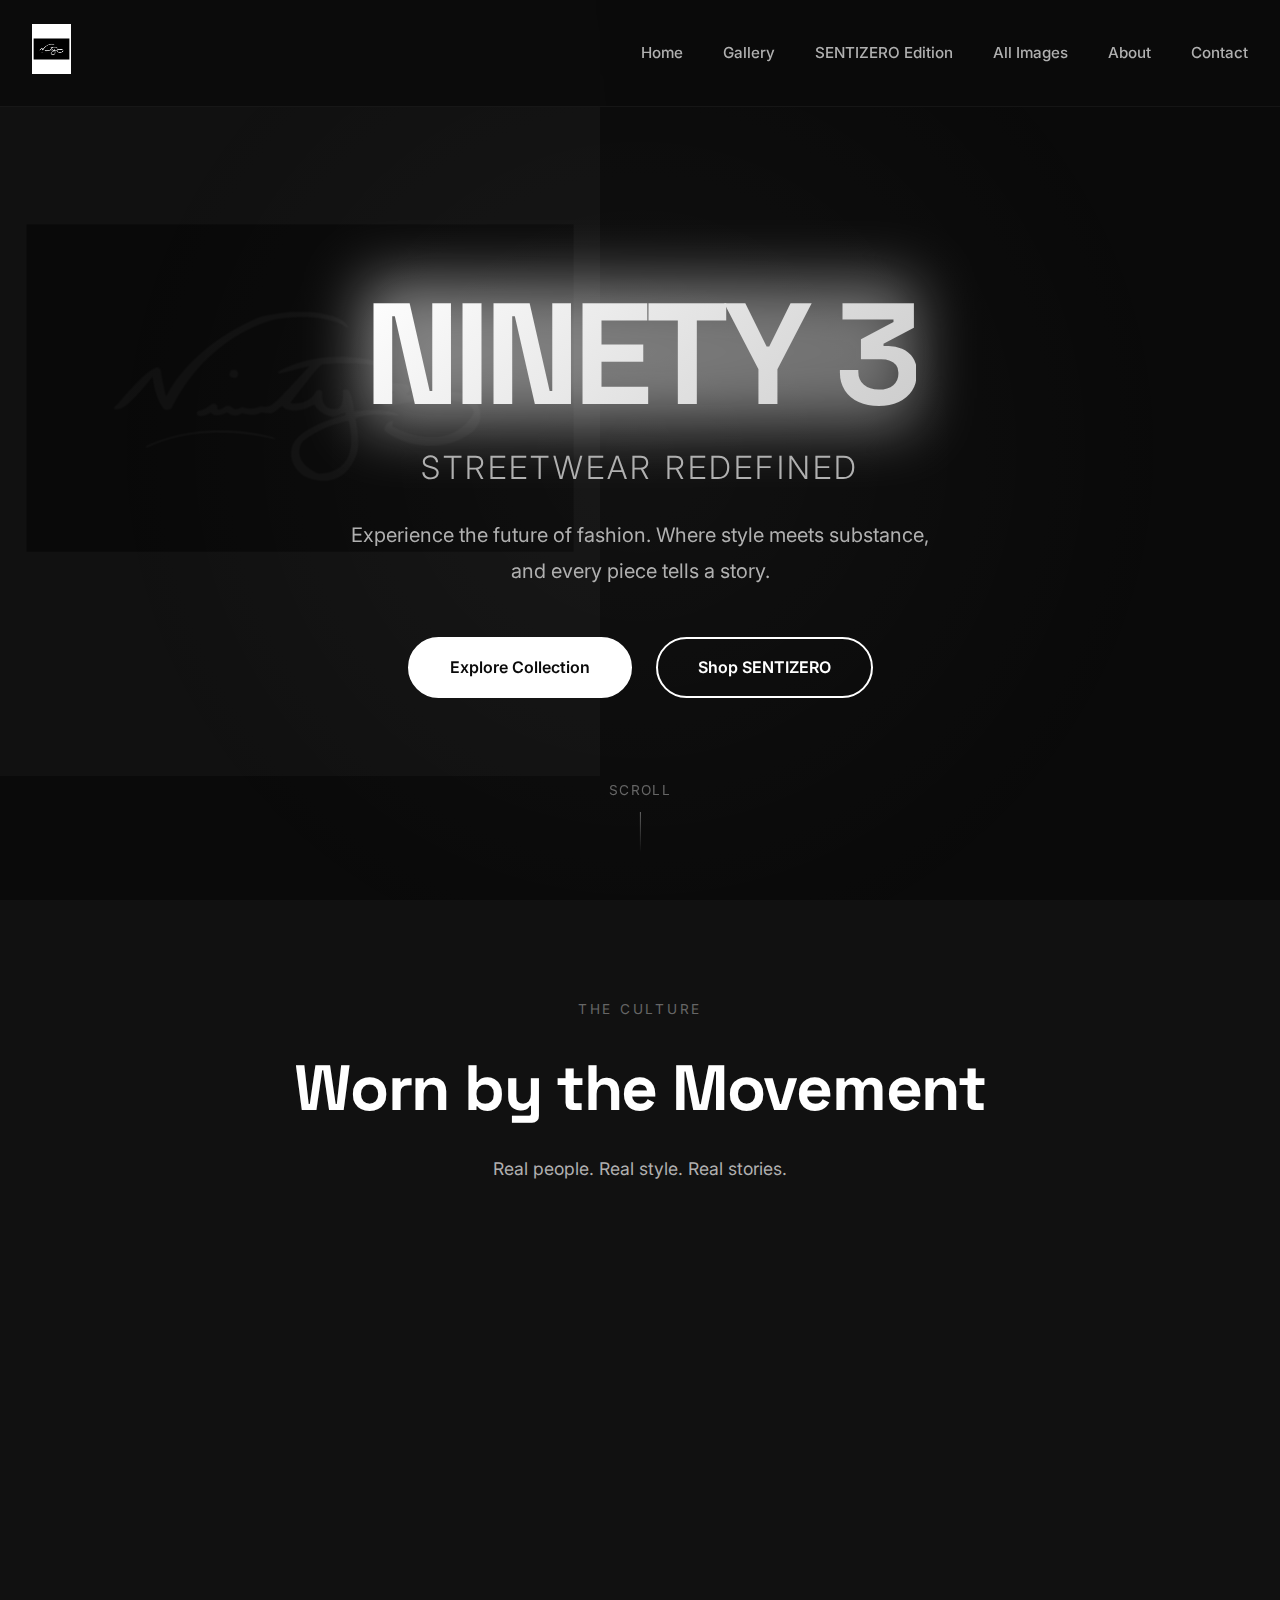
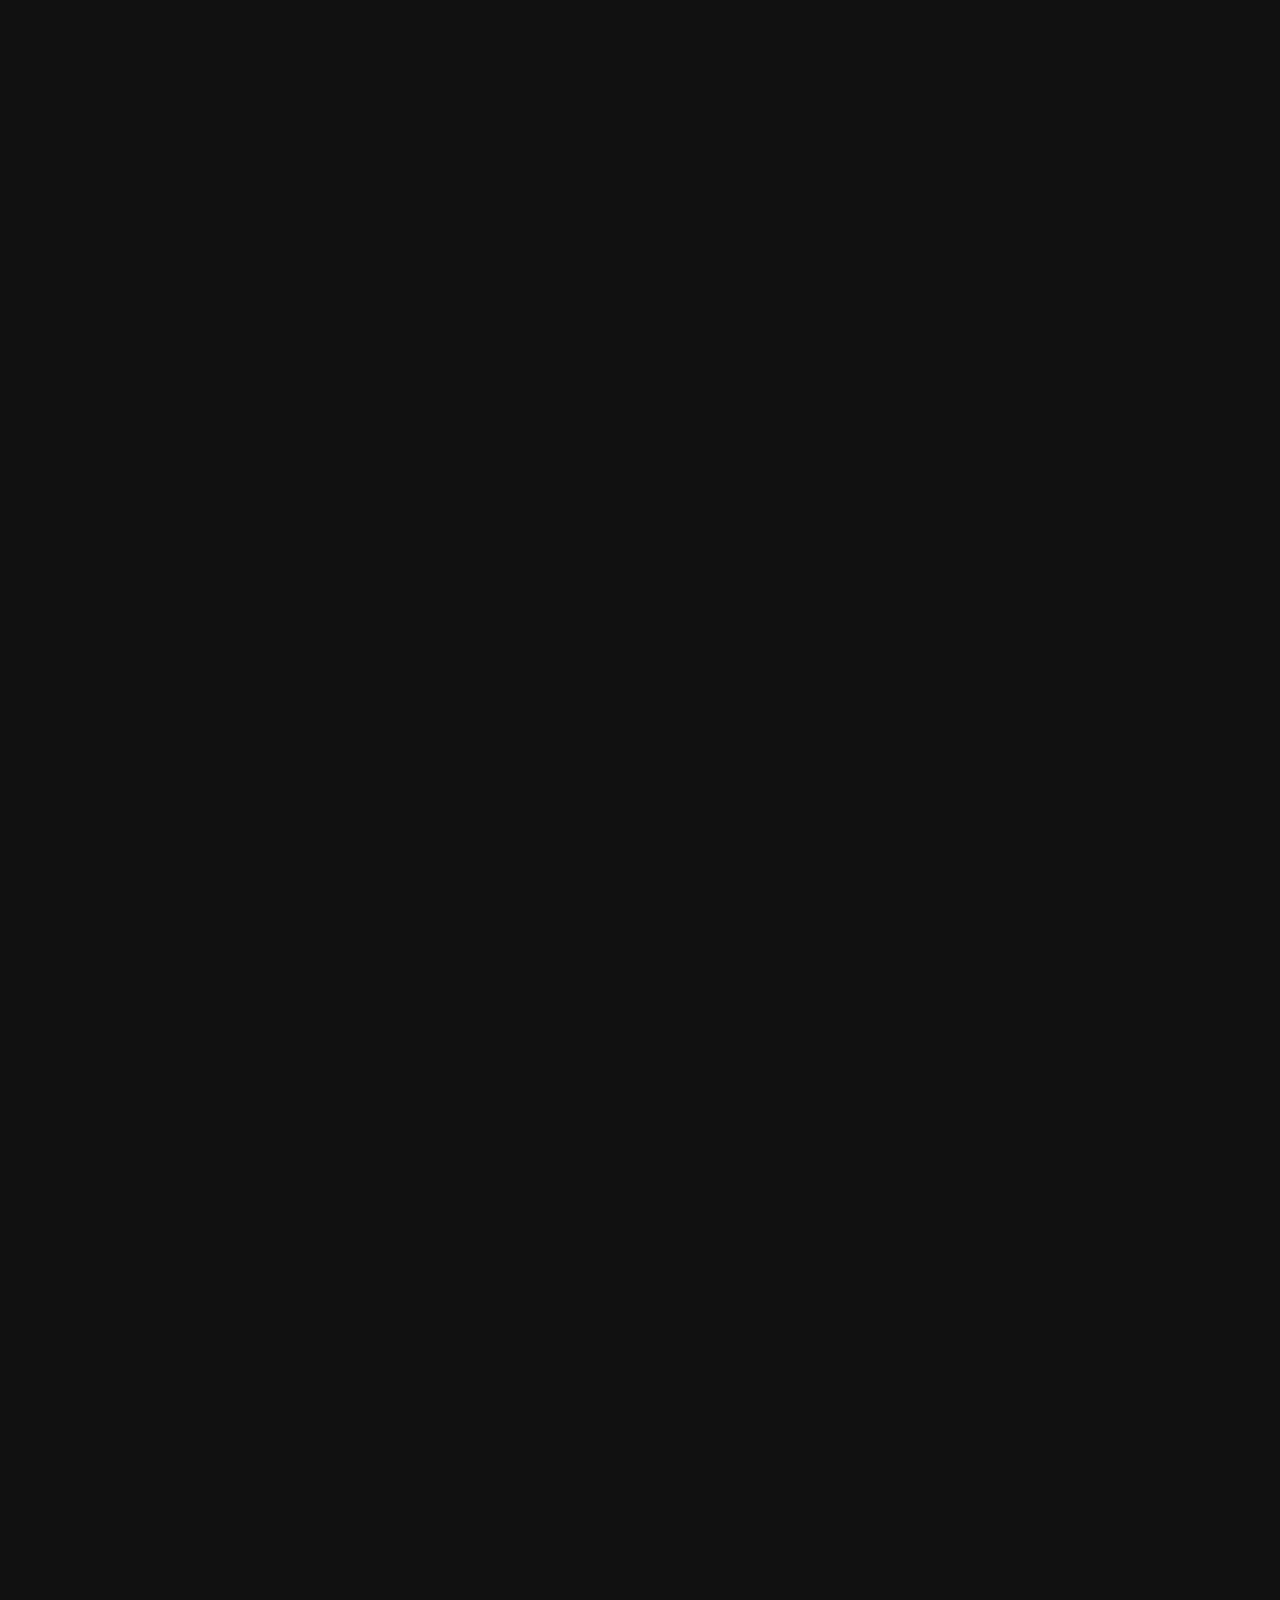
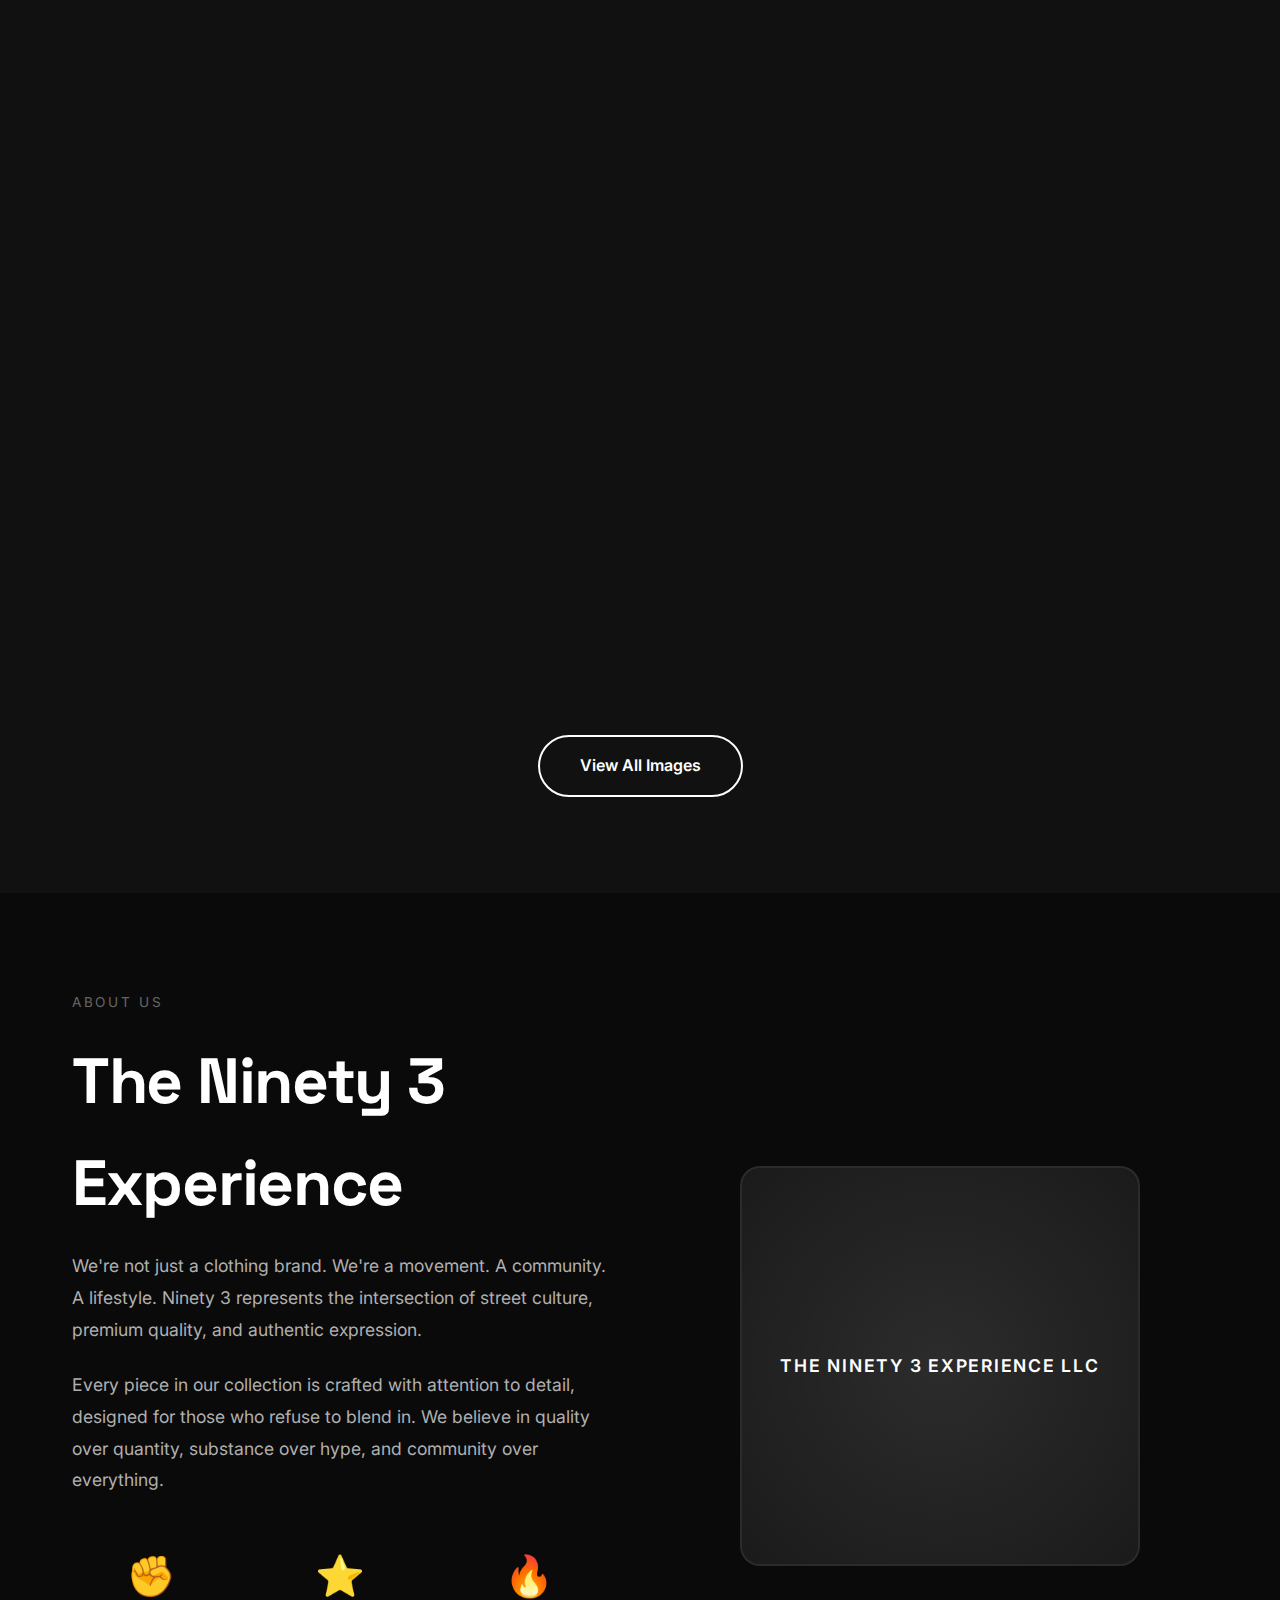
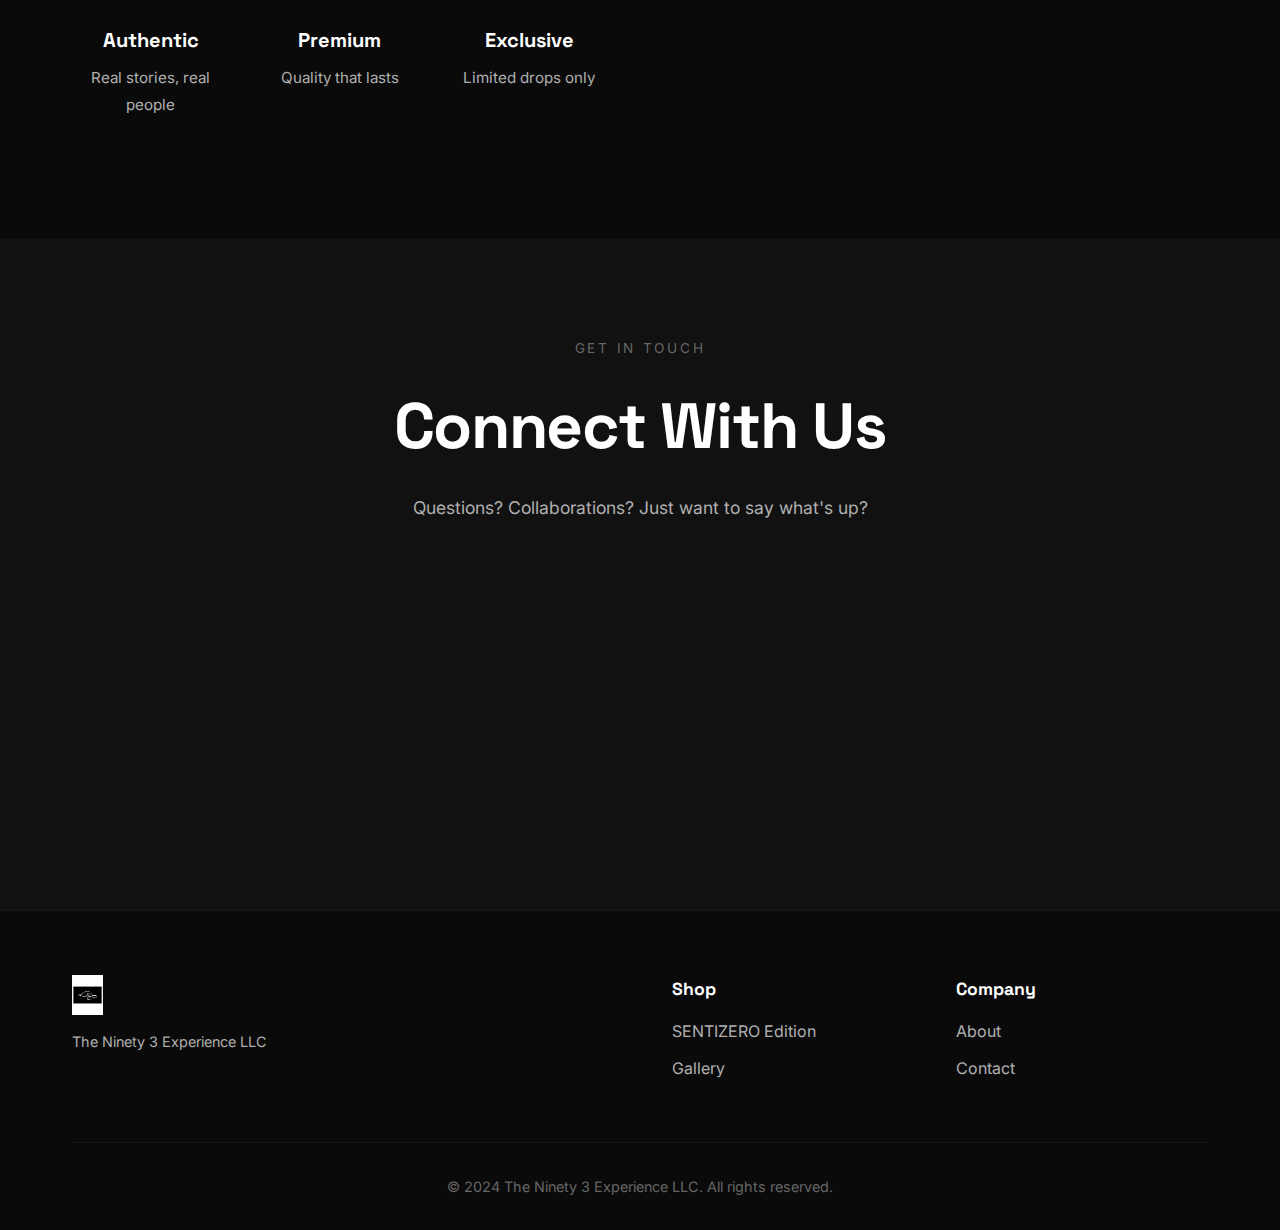
<file: index.html>
<!DOCTYPE html>
<html lang="en">
<head>
    <meta charset="UTF-8">
    <meta name="viewport" content="width=device-width, initial-scale=1.0">
    <title>Ninety 3 - Streetwear Redefined</title>
    <link rel="stylesheet" href="styles.css">
    <link rel="preconnect" href="https://fonts.googleapis.com">
    <link rel="preconnect" href="https://fonts.gstatic.com" crossorigin>
    <link href="https://fonts.googleapis.com/css2?family=Inter:wght@300;400;500;600;700;800;900&family=Space+Grotesk:wght@400;500;600;700&display=swap" rel="stylesheet">
</head>
<body>
    <!-- Navigation -->
    <nav class="navbar">
        <div class="nav-container">
                <div class="logo">
                <a href="index.html"><img src="images/logo.jpg" alt="Ninety 3 Logo" class="logo-image"></a>
            </div>
            <ul class="nav-links">
                <li><a href="#home">Home</a></li>
                <li><a href="#gallery">Gallery</a></li>
                <li><a href="products.html">SENTIZERO Edition</a></li>
                <li><a href="gallery.html">All Images</a></li>
                <li><a href="#about">About</a></li>
                <li><a href="#contact">Contact</a></li>
            </ul>
            <div class="mobile-menu-toggle">
                <span></span>
                <span></span>
                <span></span>
            </div>
        </div>
    </nav>

    <!-- Hero Section -->
    <section id="home" class="hero">
        <div class="hero-background"></div>
        <div class="hero-content">
            <div class="hero-text">
                <h1 class="hero-title">
                    <span class="gradient-text">NINETY 3</span>
                </h1>
                <p class="hero-subtitle">Streetwear Redefined</p>
                <p class="hero-description">Experience the future of fashion. Where style meets substance, and every piece tells a story.</p>
                <div class="hero-buttons">
                    <a href="#gallery" class="btn btn-primary">Explore Collection</a>
                    <a href="products.html" class="btn btn-secondary">Shop SENTIZERO</a>
                </div>
            </div>
        </div>
        <div class="scroll-indicator">
            <span>Scroll</span>
            <div class="scroll-line"></div>
        </div>
    </section>

    <!-- Gallery Section -->
    <section id="gallery" class="gallery-section">
        <div class="container">
            <div class="section-header">
                <span class="section-label">THE CULTURE</span>
                <h2 class="section-title">Worn by the Movement</h2>
                <p class="section-description">Real people. Real style. Real stories.</p>
            </div>
            
            <div class="gallery-grid">
                <!-- Black SENTIZERO Tracksuit - Featured -->
                <div class="gallery-item featured" data-color="black">
                    <div class="gallery-image">
                        <img src="images/black-sentizero-tracksuit.jpg" alt="Black SENTIZERO Tracksuit" class="gallery-photo">
                        <div class="image-overlay">
                            <span class="product-tag">SENTIZERO</span>
                        </div>
                    </div>
                    <div class="gallery-info">
                        <h3>Black SENTIZERO</h3>
                        <p>Bold. Iconic. Exclusive.</p>
                    </div>
                </div>

                <!-- Lifestyle Image 1 -->
                <div class="gallery-item" data-color="lifestyle">
                    <div class="gallery-image">
                        <img src="images/IMG_9992.JPEG" alt="Lifestyle Shot" class="gallery-photo">
                        <div class="image-overlay">
                            <span class="product-tag">NINETY 3</span>
                        </div>
                    </div>
                    <div class="gallery-info">
                        <h3>Lifestyle Collection</h3>
                        <p>Street. Authentic. Real.</p>
                    </div>
                </div>

                <!-- Lifestyle Image 2 -->
                <div class="gallery-item" data-color="lifestyle">
                    <div class="gallery-image">
                        <img src="images/IMG_9993.JPEG" alt="Lifestyle Shot" class="gallery-photo">
                        <div class="image-overlay">
                            <span class="product-tag">NINETY 3</span>
                        </div>
                    </div>
                    <div class="gallery-info">
                        <h3>Street Style</h3>
                        <p>Urban. Fresh. Bold.</p>
                    </div>
                </div>

                <!-- Black Sample -->
                <div class="gallery-item" data-color="product">
                    <div class="gallery-image">
                        <img src="images/BLACKSAMPLE.jpg" alt="Black Sample" class="gallery-photo">
                        <div class="image-overlay">
                            <span class="product-tag">SENTIZERO</span>
                        </div>
                    </div>
                    <div class="gallery-info">
                        <h3>Black Collection</h3>
                        <p>Premium. Classic. Timeless.</p>
                    </div>
                </div>

                <!-- Lifestyle Image 3 -->
                <div class="gallery-item" data-color="lifestyle">
                    <div class="gallery-image">
                        <img src="images/IMG_9994.JPEG" alt="Lifestyle Shot" class="gallery-photo">
                        <div class="image-overlay">
                            <span class="product-tag">NINETY 3</span>
                        </div>
                    </div>
                    <div class="gallery-info">
                        <h3>Brand Story</h3>
                        <p>Culture. Movement. Legacy.</p>
                    </div>
                </div>

                <!-- Original Sample -->
                <div class="gallery-item" data-color="product">
                    <div class="gallery-image">
                        <img src="images/OGSAMPLE93.jpg" alt="Original Sample" class="gallery-photo">
                        <div class="image-overlay">
                            <span class="product-tag">NINETY 3</span>
                        </div>
                    </div>
                    <div class="gallery-info">
                        <h3>Original Design</h3>
                        <p>Authentic. Original. Exclusive.</p>
                    </div>
                </div>

                <!-- Lifestyle Images 4-6 -->
                <div class="gallery-item" data-color="lifestyle">
                    <div class="gallery-image">
                        <img src="images/IMG_9995.JPEG" alt="Lifestyle Shot" class="gallery-photo">
                        <div class="image-overlay">
                            <span class="product-tag">NINETY 3</span>
                        </div>
                    </div>
                    <div class="gallery-info">
                        <h3>Gallery Shot</h3>
                        <p>Visual. Artistic. Dynamic.</p>
                    </div>
                </div>

                <div class="gallery-item" data-color="lifestyle">
                    <div class="gallery-image">
                        <img src="images/IMG_9996.JPEG" alt="Lifestyle Shot" class="gallery-photo">
                        <div class="image-overlay">
                            <span class="product-tag">NINETY 3</span>
                        </div>
                    </div>
                    <div class="gallery-info">
                        <h3>Brand Photography</h3>
                        <p>Professional. Stylized. Modern.</p>
                    </div>
                </div>

                <div class="gallery-item" data-color="lifestyle">
                    <div class="gallery-image">
                        <img src="images/IMG_9997.JPEG" alt="Lifestyle Shot" class="gallery-photo">
                        <div class="image-overlay">
                            <span class="product-tag">NINETY 3</span>
                        </div>
                    </div>
                    <div class="gallery-info">
                        <h3>Latest Collection</h3>
                        <p>New. Fresh. Trending.</p>
                    </div>
                </div>
            </div>
            
            <div style="text-align: center; margin-top: 3rem;">
                <a href="gallery.html" class="btn btn-secondary">View All Images</a>
            </div>
        </div>
    </section>

    <!-- About Section -->
    <section id="about" class="about-section">
        <div class="container">
            <div class="about-content">
                <div class="about-text">
                    <span class="section-label">ABOUT US</span>
                    <h2 class="section-title">The Ninety 3 Experience</h2>
                    <p>We're not just a clothing brand. We're a movement. A community. A lifestyle. Ninety 3 represents the intersection of street culture, premium quality, and authentic expression.</p>
                    <p>Every piece in our collection is crafted with attention to detail, designed for those who refuse to blend in. We believe in quality over quantity, substance over hype, and community over everything.</p>
                    <div class="about-features">
                        <div class="feature">
                            <div class="feature-icon">✊</div>
                            <h4>Authentic</h4>
                            <p>Real stories, real people</p>
                        </div>
                        <div class="feature">
                            <div class="feature-icon">⭐</div>
                            <h4>Premium</h4>
                            <p>Quality that lasts</p>
                        </div>
                        <div class="feature">
                            <div class="feature-icon">🔥</div>
                            <h4>Exclusive</h4>
                            <p>Limited drops only</p>
                        </div>
                    </div>
                </div>
                <div class="about-visual">
                    <div class="visual-card">
                        <span class="llc-badge">THE NINETY 3 EXPERIENCE LLC</span>
                    </div>
                </div>
            </div>
        </div>
    </section>

    <!-- Contact Section -->
    <section id="contact" class="contact-section">
        <div class="container">
            <div class="section-header">
                <span class="section-label">GET IN TOUCH</span>
                <h2 class="section-title">Connect With Us</h2>
                <p class="section-description">Questions? Collaborations? Just want to say what's up?</p>
            </div>
            
            <div class="contact-grid">
                <div class="contact-card">
                    <div class="contact-icon">📧</div>
                    <h3>Email</h3>
                    <p>info@ninety3.com</p>
                </div>
                <div class="contact-card">
                    <div class="contact-icon">📱</div>
                    <h3>Social</h3>
                    <p>@ninety3</p>
                </div>
                <div class="contact-card">
                    <div class="contact-icon">📍</div>
                    <h3>Location</h3>
                    <p>Worldwide Shipping</p>
                </div>
            </div>
        </div>
    </section>

    <!-- Footer -->
    <footer class="footer">
        <div class="container">
            <div class="footer-content">
                <div class="footer-brand">
                    <img src="images/logo.jpg" alt="Ninety 3 Logo" class="footer-logo">
                    <p>The Ninety 3 Experience LLC</p>
                </div>
                <div class="footer-links">
                    <div class="footer-column">
                        <h4>Shop</h4>
                        <ul>
                            <li><a href="products.html">SENTIZERO Edition</a></li>
                            <li><a href="#gallery">Gallery</a></li>
                        </ul>
                    </div>
                    <div class="footer-column">
                        <h4>Company</h4>
                        <ul>
                            <li><a href="#about">About</a></li>
                            <li><a href="#contact">Contact</a></li>
                        </ul>
                    </div>
                </div>
            </div>
            <div class="footer-bottom">
                <p>&copy; 2024 The Ninety 3 Experience LLC. All rights reserved.</p>
            </div>
        </div>
    </footer>

    <script src="script.js"></script>
</body>
</html>
</file>
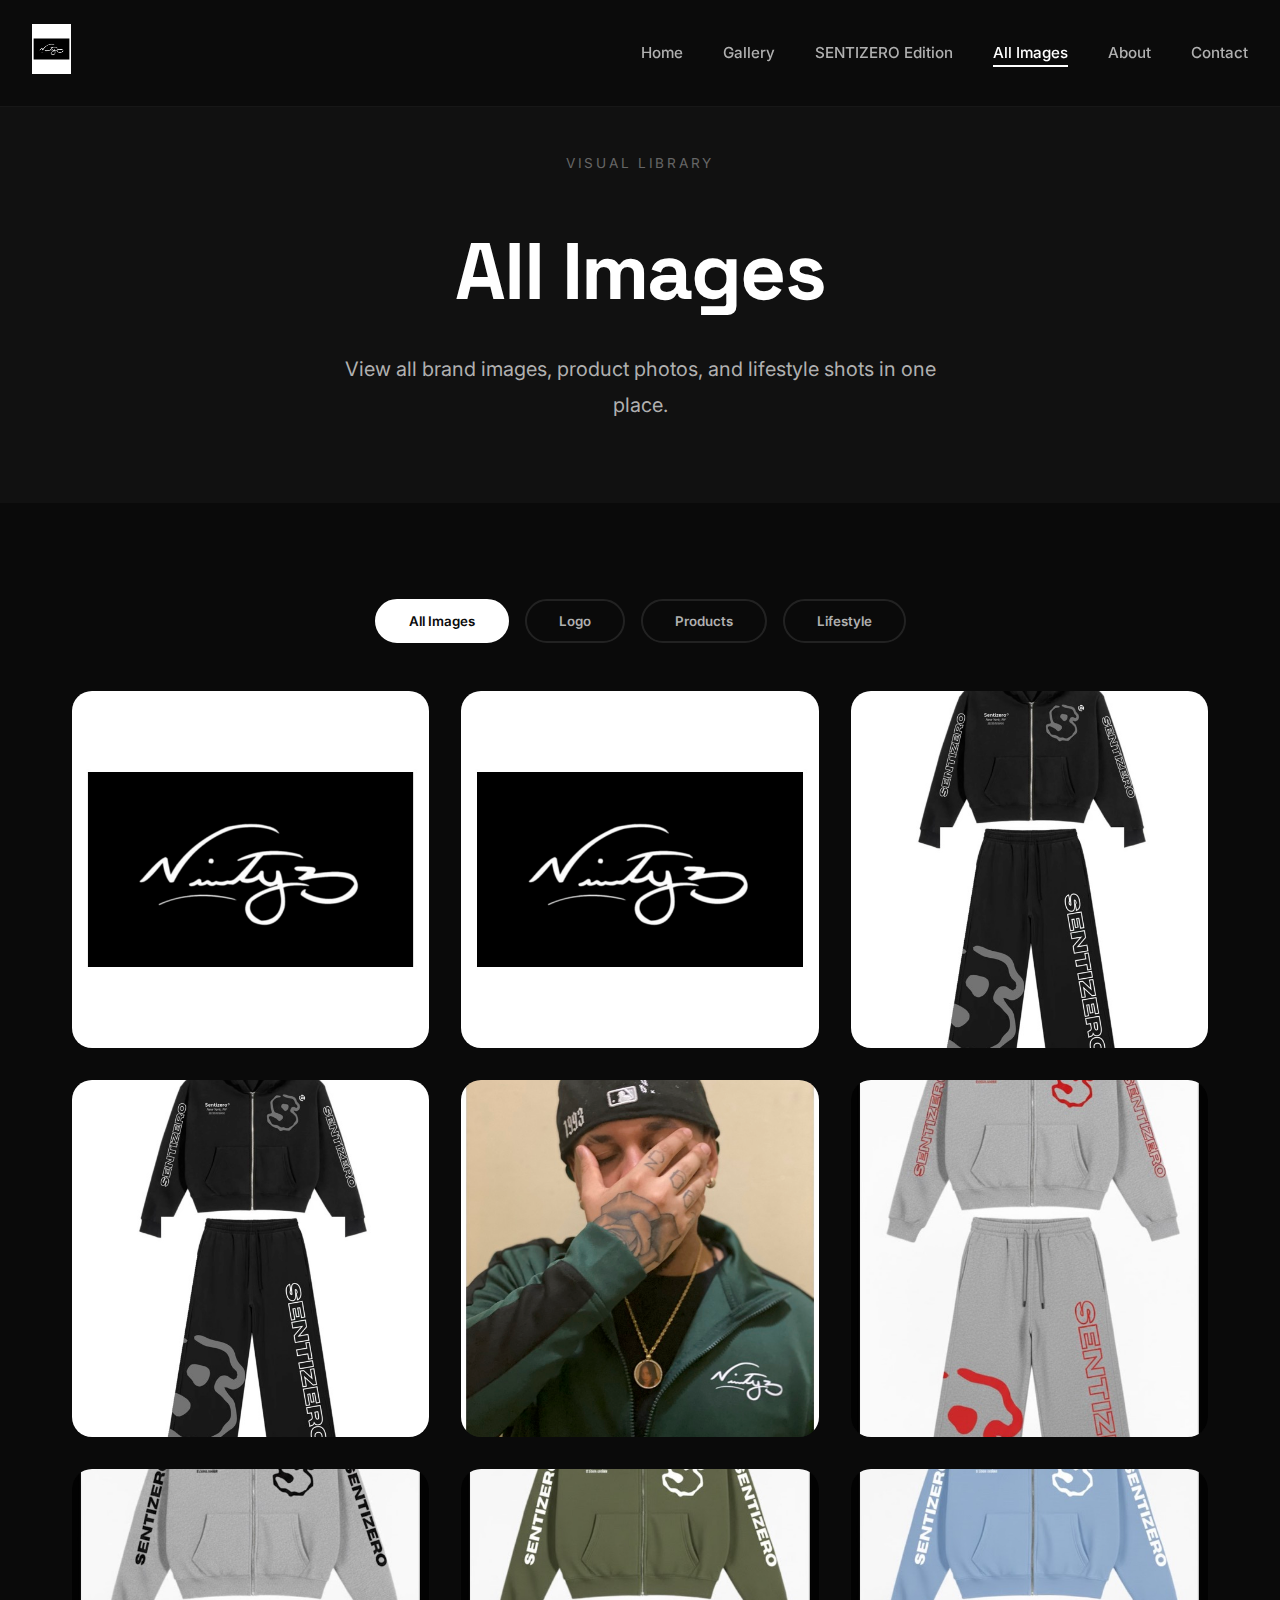
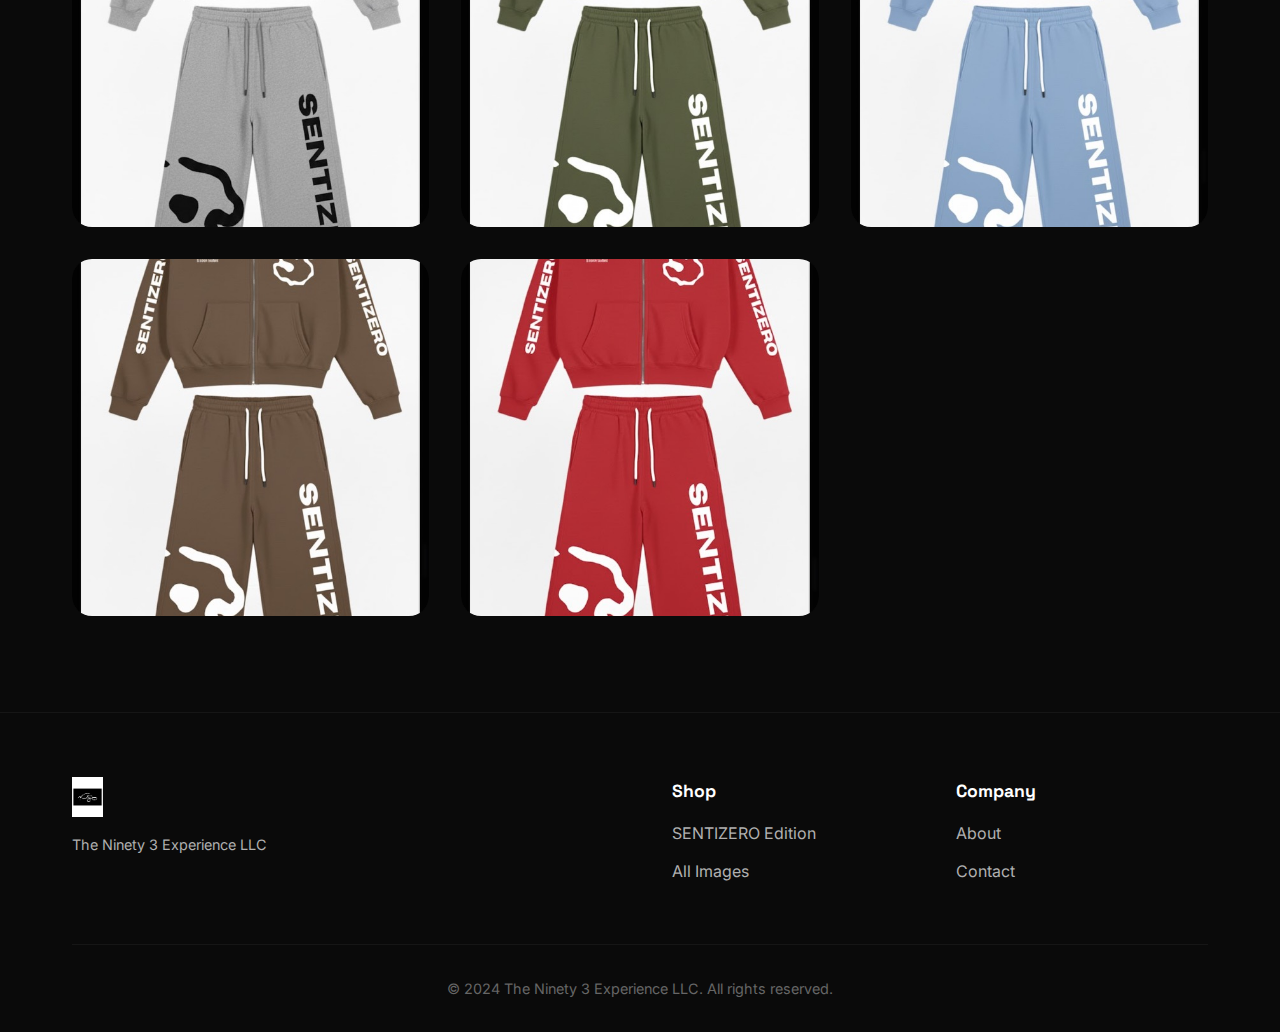
<file: gallery.html>
<!DOCTYPE html>
<html lang="en">
<head>
    <meta charset="UTF-8">
    <meta name="viewport" content="width=device-width, initial-scale=1.0">
    <title>Image Gallery - Ninety 3</title>
    <link rel="stylesheet" href="styles.css">
    <link rel="preconnect" href="https://fonts.googleapis.com">
    <link rel="preconnect" href="https://fonts.gstatic.com" crossorigin>
    <link href="https://fonts.googleapis.com/css2?family=Inter:wght@300;400;500;600;700;800;900&family=Space+Grotesk:wght@400;500;600;700&display=swap" rel="stylesheet">
</head>
<body>
    <!-- Navigation -->
    <nav class="navbar">
        <div class="nav-container">
            <div class="logo">
                <a href="index.html"><img src="images/logo.jpg" alt="Ninety 3 Logo" class="logo-image"></a>
            </div>
            <ul class="nav-links">
                <li><a href="index.html#home">Home</a></li>
                <li><a href="index.html#gallery">Gallery</a></li>
                <li><a href="products.html">SENTIZERO Edition</a></li>
                <li><a href="gallery.html" class="active">All Images</a></li>
                <li><a href="index.html#about">About</a></li>
                <li><a href="index.html#contact">Contact</a></li>
            </ul>
            <div class="mobile-menu-toggle">
                <span></span>
                <span></span>
                <span></span>
            </div>
        </div>
    </nav>

    <!-- Gallery Hero -->
    <section class="gallery-hero">
        <div class="container">
            <div class="gallery-hero-content">
                <span class="section-label">VISUAL LIBRARY</span>
                <h1 class="gallery-title">All Images</h1>
                <p class="gallery-subtitle">View all brand images, product photos, and lifestyle shots in one place.</p>
            </div>
        </div>
    </section>

    <!-- Image Gallery Grid -->
    <section class="full-gallery-section">
        <div class="container">
            <div class="gallery-filter">
                <button class="filter-btn active" data-filter="all">All Images</button>
                <button class="filter-btn" data-filter="logo">Logo</button>
                <button class="filter-btn" data-filter="product">Products</button>
                <button class="filter-btn" data-filter="lifestyle">Lifestyle</button>
            </div>

            <div class="full-gallery-grid" id="galleryGrid">
                <!-- Logo Images -->
                <div class="gallery-image-card" data-category="logo">
                    <div class="gallery-image-wrapper">
                        <img src="images/logo.jpg" alt="Ninety 3 Logo" class="gallery-img">
                        <div class="image-info-overlay">
                            <h3>Ninety 3 Logo</h3>
                            <p>Brand Logo</p>
                        </div>
                    </div>
                </div>

                <div class="gallery-image-card" data-category="logo">
                    <div class="gallery-image-wrapper">
                        <img src="images/NINETY3.jpg" alt="Ninety 3 Logo Variant" class="gallery-img">
                        <div class="image-info-overlay">
                            <h3>Logo Variant</h3>
                            <p>Alternative Logo</p>
                        </div>
                    </div>
                </div>

                <!-- Product Images -->
                <div class="gallery-image-card" data-category="product">
                    <div class="gallery-image-wrapper">
                        <img src="images/black-sentizero-tracksuit.jpg" alt="Black SENTIZERO Tracksuit" class="gallery-img">
                        <div class="image-info-overlay">
                            <h3>Black SENTIZERO</h3>
                            <p>Full Tracksuit Set</p>
                        </div>
                    </div>
                </div>

                <div class="gallery-image-card" data-category="product">
                    <div class="gallery-image-wrapper">
                        <img src="images/BLACKSAMPLE.jpg" alt="Black Sample" class="gallery-img">
                        <div class="image-info-overlay">
                            <h3>Black Sample</h3>
                            <p>Product Sample</p>
                        </div>
                    </div>
                </div>

                <div class="gallery-image-card" data-category="product">
                    <div class="gallery-image-wrapper">
                        <img src="images/OGSAMPLE93.jpg" alt="Original Sample" class="gallery-img">
                        <div class="image-info-overlay">
                            <h3>Original Sample</h3>
                            <p>Product Sample</p>
                        </div>
                    </div>
                </div>

                <!-- Lifestyle Images -->
                <div class="gallery-image-card" data-category="lifestyle">
                    <div class="gallery-image-wrapper">
                        <img src="images/IMG_9992.JPEG" alt="Lifestyle Image 1" class="gallery-img">
                        <div class="image-info-overlay">
                            <h3>Lifestyle Shot 1</h3>
                            <p>Brand Photography</p>
                        </div>
                    </div>
                </div>

                <div class="gallery-image-card" data-category="lifestyle">
                    <div class="gallery-image-wrapper">
                        <img src="images/IMG_9993.JPEG" alt="Lifestyle Image 2" class="gallery-img">
                        <div class="image-info-overlay">
                            <h3>Lifestyle Shot 2</h3>
                            <p>Brand Photography</p>
                        </div>
                    </div>
                </div>

                <div class="gallery-image-card" data-category="lifestyle">
                    <div class="gallery-image-wrapper">
                        <img src="images/IMG_9994.JPEG" alt="Lifestyle Image 3" class="gallery-img">
                        <div class="image-info-overlay">
                            <h3>Lifestyle Shot 3</h3>
                            <p>Brand Photography</p>
                        </div>
                    </div>
                </div>

                <div class="gallery-image-card" data-category="lifestyle">
                    <div class="gallery-image-wrapper">
                        <img src="images/IMG_9995.JPEG" alt="Lifestyle Image 4" class="gallery-img">
                        <div class="image-info-overlay">
                            <h3>Lifestyle Shot 4</h3>
                            <p>Brand Photography</p>
                        </div>
                    </div>
                </div>

                <div class="gallery-image-card" data-category="lifestyle">
                    <div class="gallery-image-wrapper">
                        <img src="images/IMG_9996.JPEG" alt="Lifestyle Image 5" class="gallery-img">
                        <div class="image-info-overlay">
                            <h3>Lifestyle Shot 5</h3>
                            <p>Brand Photography</p>
                        </div>
                    </div>
                </div>

                <div class="gallery-image-card" data-category="lifestyle">
                    <div class="gallery-image-wrapper">
                        <img src="images/IMG_9997.JPEG" alt="Lifestyle Image 6" class="gallery-img">
                        <div class="image-info-overlay">
                            <h3>Lifestyle Shot 6</h3>
                            <p>Brand Photography</p>
                        </div>
                    </div>
                </div>
            </div>
        </div>
    </section>

    <!-- Lightbox Modal -->
    <div id="imageLightbox" class="lightbox">
        <span class="lightbox-close">&times;</span>
        <img class="lightbox-content" id="lightboxImage">
        <div class="lightbox-caption" id="lightboxCaption"></div>
        <a class="lightbox-prev" id="lightboxPrev">&#10094;</a>
        <a class="lightbox-next" id="lightboxNext">&#10095;</a>
    </div>

    <!-- Footer -->
    <footer class="footer">
        <div class="container">
            <div class="footer-content">
                <div class="footer-brand">
                    <img src="images/logo.jpg" alt="Ninety 3 Logo" class="footer-logo">
                    <p>The Ninety 3 Experience LLC</p>
                </div>
                <div class="footer-links">
                    <div class="footer-column">
                        <h4>Shop</h4>
                        <ul>
                            <li><a href="products.html">SENTIZERO Edition</a></li>
                            <li><a href="gallery.html">All Images</a></li>
                        </ul>
                    </div>
                    <div class="footer-column">
                        <h4>Company</h4>
                        <ul>
                            <li><a href="index.html#about">About</a></li>
                            <li><a href="index.html#contact">Contact</a></li>
                        </ul>
                    </div>
                </div>
            </div>
            <div class="footer-bottom">
                <p>&copy; 2024 The Ninety 3 Experience LLC. All rights reserved.</p>
            </div>
        </div>
    </footer>

    <script src="script.js"></script>
    <script src="gallery.js"></script>
</body>
</html>
</file>
<file: styles.css>
/* Reset & Base Styles */
* {
    margin: 0;
    padding: 0;
    box-sizing: border-box;
}

:root {
    /* Dark Theme Colors */
    --bg-primary: #0a0a0a;
    --bg-secondary: #111111;
    --bg-tertiary: #1a1a1a;
    --bg-card: #141414;
    
    /* Accent Colors */
    --accent-primary: #ffffff;
    --accent-secondary: #888888;
    --accent-glow: rgba(255, 255, 255, 0.1);
    
    /* Text Colors */
    --text-primary: #ffffff;
    --text-secondary: #b0b0b0;
    --text-tertiary: #666666;
    
    /* Brand Colors */
    --brand-gradient: linear-gradient(135deg, #ffffff 0%, #cccccc 100%);
    --brand-glow: rgba(255, 255, 255, 0.3);
    
    /* Spacing */
    --spacing-xs: 0.5rem;
    --spacing-sm: 1rem;
    --spacing-md: 2rem;
    --spacing-lg: 4rem;
    --spacing-xl: 6rem;
    
    /* Typography */
    --font-primary: 'Inter', -apple-system, BlinkMacSystemFont, 'Segoe UI', sans-serif;
    --font-display: 'Space Grotesk', sans-serif;
    
    /* Transitions */
    --transition-fast: 0.2s ease;
    --transition-medium: 0.3s ease;
    --transition-slow: 0.5s ease;
}

html {
    scroll-behavior: smooth;
}

body {
    font-family: var(--font-primary);
    background-color: var(--bg-primary);
    color: var(--text-primary);
    line-height: 1.6;
    overflow-x: hidden;
    position: relative;
}

/* Subtle logo watermark background pattern */
body::before {
    content: '';
    position: fixed;
    top: 0;
    left: 0;
    width: 100%;
    height: 100%;
    background-image: url('images/logo.jpg');
    background-size: 600px auto;
    background-position: top left;
    background-repeat: no-repeat;
    opacity: 0.03;
    pointer-events: none;
    z-index: 0;
}

body > * {
    position: relative;
    z-index: 1;
}

.container {
    max-width: 1200px;
    margin: 0 auto;
    padding: 0 var(--spacing-md);
}

/* Navigation */
.navbar {
    position: fixed;
    top: 0;
    left: 0;
    right: 0;
    z-index: 1000;
    background: rgba(10, 10, 10, 0.8);
    backdrop-filter: blur(20px);
    border-bottom: 1px solid rgba(255, 255, 255, 0.05);
    transition: var(--transition-medium);
}

.nav-container {
    max-width: 1400px;
    margin: 0 auto;
    padding: 1.5rem var(--spacing-md);
    display: flex;
    justify-content: space-between;
    align-items: center;
}

.logo h1 {
    font-family: var(--font-display);
    font-size: 2rem;
    font-weight: 700;
    background: var(--brand-gradient);
    -webkit-background-clip: text;
    -webkit-text-fill-color: transparent;
    background-clip: text;
    letter-spacing: -0.02em;
}

.logo-image {
    height: 50px;
    width: auto;
    object-fit: contain;
    filter: brightness(1);
    transition: var(--transition-medium);
}

.logo:hover .logo-image {
    filter: brightness(1.2);
}

.logo a {
    text-decoration: none;
    display: inline-block;
}

.nav-links {
    display: flex;
    list-style: none;
    gap: 2.5rem;
    align-items: center;
}

.nav-links a {
    color: var(--text-secondary);
    text-decoration: none;
    font-weight: 500;
    font-size: 0.95rem;
    transition: var(--transition-fast);
    position: relative;
}

.nav-links a::after {
    content: '';
    position: absolute;
    bottom: -5px;
    left: 0;
    width: 0;
    height: 2px;
    background: var(--text-primary);
    transition: var(--transition-medium);
}

.nav-links a:hover,
.nav-links a.active {
    color: var(--text-primary);
}

.nav-links a:hover::after,
.nav-links a.active::after {
    width: 100%;
}

.mobile-menu-toggle {
    display: none;
    flex-direction: column;
    gap: 5px;
    cursor: pointer;
}

.mobile-menu-toggle span {
    width: 25px;
    height: 2px;
    background: var(--text-primary);
    transition: var(--transition-medium);
}

/* Hero Section */
.hero {
    min-height: 100vh;
    display: flex;
    align-items: center;
    justify-content: center;
    position: relative;
    overflow: hidden;
    padding-top: 80px;
}

.hero-background {
    position: absolute;
    top: 0;
    left: 0;
    right: 0;
    bottom: 0;
    background: radial-gradient(circle at 50% 50%, rgba(255, 255, 255, 0.03) 0%, transparent 70%);
    animation: pulse 8s ease-in-out infinite;
}

@keyframes pulse {
    0%, 100% { opacity: 1; transform: scale(1); }
    50% { opacity: 0.7; transform: scale(1.1); }
}

.hero-content {
    position: relative;
    z-index: 2;
    text-align: center;
    max-width: 900px;
    padding: var(--spacing-md);
}

.hero-title {
    font-family: var(--font-display);
    font-size: clamp(4rem, 12vw, 9rem);
    font-weight: 800;
    letter-spacing: -0.05em;
    margin-bottom: 1rem;
    line-height: 1;
}

.gradient-text {
    background: var(--brand-gradient);
    -webkit-background-clip: text;
    -webkit-text-fill-color: transparent;
    background-clip: text;
    position: relative;
    display: inline-block;
}

.gradient-text::after {
    content: '';
    position: absolute;
    top: 0;
    left: 0;
    right: 0;
    bottom: 0;
    background: var(--brand-gradient);
    filter: blur(30px);
    opacity: 0.5;
    z-index: -1;
}

.hero-subtitle {
    font-size: clamp(1.2rem, 3vw, 2rem);
    color: var(--text-secondary);
    font-weight: 300;
    margin-bottom: 1.5rem;
    letter-spacing: 0.1em;
    text-transform: uppercase;
}

.hero-description {
    font-size: clamp(1rem, 2vw, 1.25rem);
    color: var(--text-secondary);
    max-width: 600px;
    margin: 0 auto 3rem;
    line-height: 1.8;
}

.hero-buttons {
    display: flex;
    gap: 1.5rem;
    justify-content: center;
    flex-wrap: wrap;
}

.btn {
    padding: 1rem 2.5rem;
    font-size: 1rem;
    font-weight: 600;
    text-decoration: none;
    border-radius: 50px;
    transition: var(--transition-medium);
    display: inline-block;
    border: 2px solid transparent;
    cursor: pointer;
    font-family: var(--font-primary);
}

.btn-primary {
    background: var(--text-primary);
    color: var(--bg-primary);
    border-color: var(--text-primary);
}

.btn-primary:hover {
    transform: translateY(-2px);
    box-shadow: 0 10px 30px rgba(255, 255, 255, 0.2);
}

.btn-secondary {
    background: transparent;
    color: var(--text-primary);
    border-color: var(--text-primary);
}

.btn-secondary:hover {
    background: var(--text-primary);
    color: var(--bg-primary);
    transform: translateY(-2px);
}

.btn-large {
    padding: 1.25rem 3rem;
    font-size: 1.1rem;
}

.scroll-indicator {
    position: absolute;
    bottom: 3rem;
    left: 50%;
    transform: translateX(-50%);
    display: flex;
    flex-direction: column;
    align-items: center;
    gap: 10px;
    color: var(--text-tertiary);
    font-size: 0.85rem;
    text-transform: uppercase;
    letter-spacing: 0.1em;
}

.scroll-line {
    width: 1px;
    height: 40px;
    background: linear-gradient(to bottom, var(--text-tertiary), transparent);
    animation: scrollLine 2s ease-in-out infinite;
}

@keyframes scrollLine {
    0%, 100% { opacity: 0; transform: translateY(0); }
    50% { opacity: 1; transform: translateY(10px); }
}

/* Section Styles */
.section-header {
    text-align: center;
    margin-bottom: 4rem;
}

.section-label {
    display: inline-block;
    font-size: 0.85rem;
    letter-spacing: 0.2em;
    text-transform: uppercase;
    color: var(--text-tertiary);
    margin-bottom: 1rem;
}

.section-title {
    font-family: var(--font-display);
    font-size: clamp(2.5rem, 6vw, 4rem);
    font-weight: 700;
    margin-bottom: 1rem;
    letter-spacing: -0.02em;
}

.section-description {
    font-size: 1.1rem;
    color: var(--text-secondary);
    max-width: 600px;
    margin: 0 auto;
}

/* Gallery Section */
.gallery-section {
    padding: var(--spacing-xl) 0;
    background: var(--bg-secondary);
}

.gallery-grid {
    display: grid;
    grid-template-columns: repeat(auto-fit, minmax(350px, 1fr));
    gap: 2rem;
    margin-top: 3rem;
}

.gallery-item {
    position: relative;
    overflow: hidden;
    border-radius: 20px;
    background: var(--bg-card);
    transition: var(--transition-medium);
    cursor: pointer;
}

.gallery-item:hover {
    transform: translateY(-10px);
    box-shadow: 0 20px 60px rgba(0, 0, 0, 0.5);
}

.gallery-image {
    width: 100%;
    height: 500px;
    position: relative;
    overflow: hidden;
}

.gallery-photo {
    width: 100%;
    height: 100%;
    object-fit: cover;
    object-position: center;
    transition: var(--transition-slow);
}

.gallery-item:hover .gallery-photo {
    transform: scale(1.1);
}

.placeholder-image {
    width: 100%;
    height: 100%;
    background-size: cover;
    background-position: center;
    transition: var(--transition-slow);
}

.gallery-item.featured {
    grid-column: span 2;
}

@media (max-width: 768px) {
    .gallery-item.featured {
        grid-column: span 1;
    }
}

.gallery-item:hover .placeholder-image {
    transform: scale(1.1);
}

/* Tracksuit Placeholder Styles */
.red-tracksuit {
    background: linear-gradient(135deg, #8B0000 0%, #DC143C 100%);
}

.blue-tracksuit {
    background: linear-gradient(135deg, #87CEEB 0%, #4A90E2 100%);
}

.brown-tracksuit {
    background: linear-gradient(135deg, #8B4513 0%, #A0522D 100%);
}

.olive-tracksuit {
    background: linear-gradient(135deg, #6B8E23 0%, #808000 100%);
}

.grey-tracksuit {
    background: linear-gradient(135deg, #808080 0%, #A9A9A9 100%);
}

.white-tracksuit {
    background: linear-gradient(135deg, #F5F5F5 0%, #FFFFFF 100%);
}

.white-tracksuit-large,
.white-hoodie,
.white-pants {
    background: linear-gradient(135deg, #F5F5F5 0%, #FFFFFF 100%);
}

.image-overlay {
    position: absolute;
    top: 0;
    left: 0;
    right: 0;
    bottom: 0;
    background: rgba(0, 0, 0, 0.3);
    display: flex;
    align-items: center;
    justify-content: center;
    opacity: 0;
    transition: var(--transition-medium);
}

.gallery-item:hover .image-overlay {
    opacity: 1;
}

.product-tag {
    color: var(--text-primary);
    font-weight: 700;
    font-size: 1.2rem;
    letter-spacing: 0.1em;
    text-transform: uppercase;
    padding: 1rem 2rem;
    border: 2px solid var(--text-primary);
    border-radius: 50px;
    background: rgba(0, 0, 0, 0.5);
    backdrop-filter: blur(10px);
}

.gallery-info {
    padding: 2rem;
}

.gallery-info h3 {
    font-family: var(--font-display);
    font-size: 1.5rem;
    margin-bottom: 0.5rem;
}

.gallery-info p {
    color: var(--text-secondary);
    font-size: 1rem;
}

/* About Section */
.about-section {
    padding: var(--spacing-xl) 0;
    background: var(--bg-primary);
}

.about-content {
    display: grid;
    grid-template-columns: 1fr 1fr;
    gap: 4rem;
    align-items: center;
}

.about-text p {
    color: var(--text-secondary);
    font-size: 1.1rem;
    line-height: 1.8;
    margin-bottom: 1.5rem;
}

.about-features {
    display: grid;
    grid-template-columns: repeat(3, 1fr);
    gap: 2rem;
    margin-top: 3rem;
}

.feature {
    text-align: center;
}

.feature-icon {
    font-size: 2.5rem;
    margin-bottom: 1rem;
}

.feature h4 {
    font-family: var(--font-display);
    font-size: 1.25rem;
    margin-bottom: 0.5rem;
}

.feature p {
    color: var(--text-secondary);
    font-size: 0.95rem;
}

.about-visual {
    display: flex;
    align-items: center;
    justify-content: center;
}

.visual-card {
    width: 100%;
    max-width: 400px;
    aspect-ratio: 1;
    background: var(--bg-card);
    border: 2px solid rgba(255, 255, 255, 0.1);
    border-radius: 20px;
    display: flex;
    align-items: center;
    justify-content: center;
    padding: 2rem;
    position: relative;
    overflow: hidden;
}

.visual-card::before {
    content: '';
    position: absolute;
    top: -50%;
    left: -50%;
    width: 200%;
    height: 200%;
    background: radial-gradient(circle, rgba(255, 255, 255, 0.1) 0%, transparent 70%);
    animation: rotate 20s linear infinite;
}

@keyframes rotate {
    from { transform: rotate(0deg); }
    to { transform: rotate(360deg); }
}

.llc-badge {
    position: relative;
    z-index: 2;
    font-size: 1.1rem;
    font-weight: 600;
    color: var(--text-primary);
    text-align: center;
    letter-spacing: 0.1em;
}

/* Contact Section */
.contact-section {
    padding: var(--spacing-xl) 0;
    background: var(--bg-secondary);
}

.contact-grid {
    display: grid;
    grid-template-columns: repeat(auto-fit, minmax(250px, 1fr));
    gap: 2rem;
    margin-top: 3rem;
}

.contact-card {
    background: var(--bg-card);
    padding: 2.5rem;
    border-radius: 20px;
    text-align: center;
    border: 1px solid rgba(255, 255, 255, 0.05);
    transition: var(--transition-medium);
}

.contact-card:hover {
    transform: translateY(-5px);
    border-color: rgba(255, 255, 255, 0.1);
    box-shadow: 0 10px 40px rgba(0, 0, 0, 0.3);
}

.contact-icon {
    font-size: 2.5rem;
    margin-bottom: 1rem;
}

.contact-card h3 {
    font-family: var(--font-display);
    font-size: 1.25rem;
    margin-bottom: 0.5rem;
}

.contact-card p {
    color: var(--text-secondary);
}

/* Footer */
.footer {
    background: var(--bg-primary);
    padding: var(--spacing-lg) 0 var(--spacing-md);
    border-top: 1px solid rgba(255, 255, 255, 0.05);
}

.footer-content {
    display: grid;
    grid-template-columns: 1fr 1fr;
    gap: 4rem;
    margin-bottom: 3rem;
}

.footer-brand h2 {
    font-family: var(--font-display);
    font-size: 2rem;
    font-weight: 700;
    background: var(--brand-gradient);
    -webkit-background-clip: text;
    -webkit-text-fill-color: transparent;
    background-clip: text;
    margin-bottom: 0.5rem;
}

.footer-logo {
    height: 40px;
    width: auto;
    object-fit: contain;
    margin-bottom: 0.5rem;
    filter: brightness(1);
}

.footer-brand p {
    color: var(--text-secondary);
    font-size: 0.9rem;
}

.footer-links {
    display: grid;
    grid-template-columns: repeat(2, 1fr);
    gap: 2rem;
}

.footer-column h4 {
    font-family: var(--font-display);
    font-size: 1.1rem;
    margin-bottom: 1rem;
}

.footer-column ul {
    list-style: none;
}

.footer-column ul li {
    margin-bottom: 0.75rem;
}

.footer-column ul li a {
    color: var(--text-secondary);
    text-decoration: none;
    transition: var(--transition-fast);
}

.footer-column ul li a:hover {
    color: var(--text-primary);
}

.footer-bottom {
    text-align: center;
    padding-top: 2rem;
    border-top: 1px solid rgba(255, 255, 255, 0.05);
}

.footer-bottom p {
    color: var(--text-tertiary);
    font-size: 0.9rem;
}

/* Products Page Styles */
.products-hero {
    padding: 150px 0 80px;
    background: var(--bg-secondary);
    text-align: center;
}

.products-hero-content {
    max-width: 800px;
    margin: 0 auto;
}

.products-title {
    font-family: var(--font-display);
    font-size: clamp(3rem, 8vw, 6rem);
    font-weight: 800;
    letter-spacing: -0.02em;
    margin: 1rem 0;
    background: var(--brand-gradient);
    -webkit-background-clip: text;
    -webkit-text-fill-color: transparent;
    background-clip: text;
}

.products-subtitle {
    font-size: 1.25rem;
    color: var(--text-secondary);
    line-height: 1.8;
    max-width: 600px;
    margin: 0 auto;
}

.products-section {
    padding: var(--spacing-xl) 0;
    background: var(--bg-primary);
}

.products-header {
    text-align: center;
    margin-bottom: 4rem;
}

.products-grid {
    display: grid;
    gap: 3rem;
    max-width: 1000px;
    margin: 0 auto;
}

.product-card {
    background: var(--bg-card);
    border-radius: 30px;
    overflow: hidden;
    border: 1px solid rgba(255, 255, 255, 0.05);
    transition: var(--transition-medium);
}

.product-card:hover {
    transform: translateY(-5px);
    box-shadow: 0 20px 60px rgba(0, 0, 0, 0.5);
    border-color: rgba(255, 255, 255, 0.1);
}

.product-image-container {
    position: relative;
    width: 100%;
    height: 600px;
    overflow: hidden;
}

.product-image {
    width: 100%;
    height: 100%;
    background-size: cover;
    background-position: center;
    transition: var(--transition-slow);
}

.product-image-photo {
    width: 100%;
    height: 100%;
    object-fit: cover;
    object-position: center;
    transition: var(--transition-slow);
}

.product-card:hover .product-image,
.product-card:hover .product-image-photo {
    transform: scale(1.05);
}

.featured-product {
    border: 2px solid rgba(255, 255, 255, 0.1);
}

.featured-product:hover {
    border-color: rgba(255, 255, 255, 0.2);
    box-shadow: 0 25px 70px rgba(0, 0, 0, 0.6);
}

.product-badge {
    position: absolute;
    top: 2rem;
    left: 2rem;
    background: rgba(0, 0, 0, 0.8);
    color: var(--text-primary);
    padding: 0.5rem 1.5rem;
    border-radius: 50px;
    font-size: 0.85rem;
    font-weight: 700;
    letter-spacing: 0.1em;
    text-transform: uppercase;
    backdrop-filter: blur(10px);
}

.product-overlay {
    position: absolute;
    top: 0;
    left: 0;
    right: 0;
    bottom: 0;
    background: rgba(0, 0, 0, 0.5);
    display: flex;
    align-items: center;
    justify-content: center;
    opacity: 0;
    transition: var(--transition-medium);
}

.product-card:hover .product-overlay {
    opacity: 1;
}

.quick-view-btn {
    padding: 1rem 2rem;
    background: var(--text-primary);
    color: var(--bg-primary);
    border: none;
    border-radius: 50px;
    font-weight: 600;
    cursor: pointer;
    transition: var(--transition-medium);
}

.quick-view-btn:hover {
    transform: scale(1.05);
}

.product-info {
    padding: 3rem;
}

.product-category {
    display: inline-block;
    font-size: 0.85rem;
    letter-spacing: 0.2em;
    text-transform: uppercase;
    color: var(--text-tertiary);
    margin-bottom: 1rem;
}

.product-name {
    font-family: var(--font-display);
    font-size: 2rem;
    font-weight: 700;
    margin-bottom: 1rem;
}

.product-description {
    color: var(--text-secondary);
    font-size: 1.1rem;
    line-height: 1.8;
    margin-bottom: 2rem;
}

.product-specs {
    margin-bottom: 2rem;
    padding-bottom: 2rem;
    border-bottom: 1px solid rgba(255, 255, 255, 0.05);
}

.spec-item {
    display: flex;
    justify-content: space-between;
    padding: 0.75rem 0;
    border-bottom: 1px solid rgba(255, 255, 255, 0.02);
}

.spec-label {
    color: var(--text-tertiary);
    font-weight: 500;
}

.spec-value {
    color: var(--text-primary);
}

.product-footer {
    display: flex;
    justify-content: space-between;
    align-items: center;
    flex-wrap: wrap;
    gap: 1rem;
}

.product-price {
    display: flex;
    flex-direction: column;
}

.price-amount {
    font-family: var(--font-display);
    font-size: 2rem;
    font-weight: 700;
}

.price-note {
    font-size: 0.9rem;
    color: var(--text-secondary);
}

/* Product Features Section */
.product-features {
    padding: var(--spacing-xl) 0;
    background: var(--bg-secondary);
}

.features-grid {
    display: grid;
    grid-template-columns: repeat(auto-fit, minmax(250px, 1fr));
    gap: 2rem;
}

.feature-card {
    background: var(--bg-card);
    padding: 2.5rem;
    border-radius: 20px;
    text-align: center;
    border: 1px solid rgba(255, 255, 255, 0.05);
    transition: var(--transition-medium);
}

.feature-card:hover {
    transform: translateY(-5px);
    border-color: rgba(255, 255, 255, 0.1);
}

.feature-card .feature-icon {
    font-size: 3rem;
    margin-bottom: 1.5rem;
}

.feature-card h3 {
    font-family: var(--font-display);
    font-size: 1.5rem;
    margin-bottom: 1rem;
}

.feature-card p {
    color: var(--text-secondary);
    line-height: 1.8;
}

/* CTA Section */
.cta-section {
    padding: var(--spacing-xl) 0;
    background: var(--bg-primary);
    text-align: center;
}

.cta-content h2 {
    font-family: var(--font-display);
    font-size: clamp(2rem, 5vw, 3.5rem);
    font-weight: 700;
    margin-bottom: 1rem;
}

.cta-content p {
    font-size: 1.25rem;
    color: var(--text-secondary);
    margin-bottom: 2rem;
}

/* Responsive Design */
@media (max-width: 768px) {
    .nav-links {
        position: fixed;
        top: 70px;
        left: 0;
        right: 0;
        background: var(--bg-primary);
        flex-direction: column;
        padding: 2rem;
        border-top: 1px solid rgba(255, 255, 255, 0.05);
        transform: translateY(-100%);
        opacity: 0;
        visibility: hidden;
        transition: var(--transition-medium);
    }
    
    .nav-links.active {
        transform: translateY(0);
        opacity: 1;
        visibility: visible;
    }
    
    .mobile-menu-toggle {
        display: flex;
    }
    
    .mobile-menu-toggle.active span:nth-child(1) {
        transform: rotate(45deg) translate(5px, 5px);
    }
    
    .mobile-menu-toggle.active span:nth-child(2) {
        opacity: 0;
    }
    
    .mobile-menu-toggle.active span:nth-child(3) {
        transform: rotate(-45deg) translate(7px, -6px);
    }
    
    .gallery-grid {
        grid-template-columns: 1fr;
    }
    
    .about-content {
        grid-template-columns: 1fr;
    }
    
    .about-features {
        grid-template-columns: 1fr;
    }
    
    .footer-content {
        grid-template-columns: 1fr;
    }
    
    .footer-links {
        grid-template-columns: 1fr;
    }
    
    .hero-buttons {
        flex-direction: column;
        align-items: stretch;
    }
    
    .btn {
        text-align: center;
    }
    
    .product-footer {
        flex-direction: column;
        align-items: stretch;
    }
    
    .product-footer .btn {
        width: 100%;
    }
}

/* Gallery Page Styles */
.gallery-hero {
    padding: 150px 0 80px;
    background: var(--bg-secondary);
    text-align: center;
}

.gallery-hero-content {
    max-width: 800px;
    margin: 0 auto;
}

.gallery-title {
    font-family: var(--font-display);
    font-size: clamp(3rem, 8vw, 5rem);
    font-weight: 800;
    letter-spacing: -0.02em;
    margin: 1rem 0;
}

.gallery-subtitle {
    font-size: 1.25rem;
    color: var(--text-secondary);
    line-height: 1.8;
    max-width: 600px;
    margin: 0 auto;
}

.full-gallery-section {
    padding: var(--spacing-xl) 0;
    background: var(--bg-primary);
}

.gallery-filter {
    display: flex;
    justify-content: center;
    gap: 1rem;
    margin-bottom: 3rem;
    flex-wrap: wrap;
}

.filter-btn {
    padding: 0.75rem 2rem;
    background: transparent;
    color: var(--text-secondary);
    border: 2px solid rgba(255, 255, 255, 0.1);
    border-radius: 50px;
    font-weight: 600;
    cursor: pointer;
    transition: var(--transition-medium);
    font-family: var(--font-primary);
}

.filter-btn:hover,
.filter-btn.active {
    background: var(--text-primary);
    color: var(--bg-primary);
    border-color: var(--text-primary);
}

.full-gallery-grid {
    display: grid;
    grid-template-columns: repeat(auto-fill, minmax(300px, 1fr));
    gap: 2rem;
    margin-top: 2rem;
}

.gallery-image-card {
    position: relative;
    overflow: hidden;
    border-radius: 20px;
    background: var(--bg-card);
    cursor: pointer;
    transition: var(--transition-medium);
    aspect-ratio: 1;
}

.gallery-image-card:hover {
    transform: translateY(-10px);
    box-shadow: 0 20px 60px rgba(0, 0, 0, 0.5);
}

.gallery-image-wrapper {
    width: 100%;
    height: 100%;
    position: relative;
    overflow: hidden;
}

.gallery-img {
    width: 100%;
    height: 100%;
    object-fit: cover;
    transition: var(--transition-slow);
}

.gallery-image-card:hover .gallery-img {
    transform: scale(1.1);
}

.image-info-overlay {
    position: absolute;
    bottom: 0;
    left: 0;
    right: 0;
    background: linear-gradient(to top, rgba(0, 0, 0, 0.9), transparent);
    padding: 2rem;
    transform: translateY(100%);
    transition: var(--transition-medium);
}

.gallery-image-card:hover .image-info-overlay {
    transform: translateY(0);
}

.image-info-overlay h3 {
    font-family: var(--font-display);
    font-size: 1.25rem;
    margin-bottom: 0.5rem;
}

.image-info-overlay p {
    color: var(--text-secondary);
    font-size: 0.9rem;
}

/* Lightbox Styles */
.lightbox {
    display: none;
    position: fixed;
    z-index: 10000;
    left: 0;
    top: 0;
    width: 100%;
    height: 100%;
    background-color: rgba(0, 0, 0, 0.95);
    animation: fadeIn 0.3s;
}

@keyframes fadeIn {
    from { opacity: 0; }
    to { opacity: 1; }
}

.lightbox-content {
    margin: auto;
    display: block;
    width: auto;
    max-width: 90%;
    max-height: 90%;
    margin-top: 5%;
    animation: zoom 0.3s;
}

@keyframes zoom {
    from { transform: scale(0.8); }
    to { transform: scale(1); }
}

.lightbox-caption {
    margin: auto;
    display: block;
    width: 80%;
    max-width: 700px;
    text-align: center;
    color: var(--text-primary);
    padding: 1rem 0;
    font-size: 1.1rem;
}

.lightbox-close {
    position: absolute;
    top: 20px;
    right: 40px;
    color: var(--text-primary);
    font-size: 40px;
    font-weight: bold;
    cursor: pointer;
    transition: var(--transition-fast);
}

.lightbox-close:hover {
    color: var(--text-secondary);
}

.lightbox-prev,
.lightbox-next {
    cursor: pointer;
    position: absolute;
    top: 50%;
    width: auto;
    padding: 16px;
    margin-top: -50px;
    color: var(--text-primary);
    font-weight: bold;
    font-size: 30px;
    transition: var(--transition-fast);
    user-select: none;
}

.lightbox-next {
    right: 0;
    border-radius: 3px 0 0 3px;
}

.lightbox-prev {
    left: 0;
    border-radius: 0 3px 3px 0;
}

.lightbox-prev:hover,
.lightbox-next:hover {
    background-color: rgba(255, 255, 255, 0.1);
}

@media (max-width: 480px) {
    .container {
        padding: 0 var(--spacing-sm);
    }
    
    .gallery-image {
        height: 400px;
    }
    
    .product-image-container {
        height: 400px;
    }

    .full-gallery-grid {
        grid-template-columns: 1fr;
    }

    .lightbox-content {
        max-width: 95%;
        max-height: 80%;
    }

    .lightbox-close {
        top: 10px;
        right: 20px;
        font-size: 30px;
    }
}
</file>
